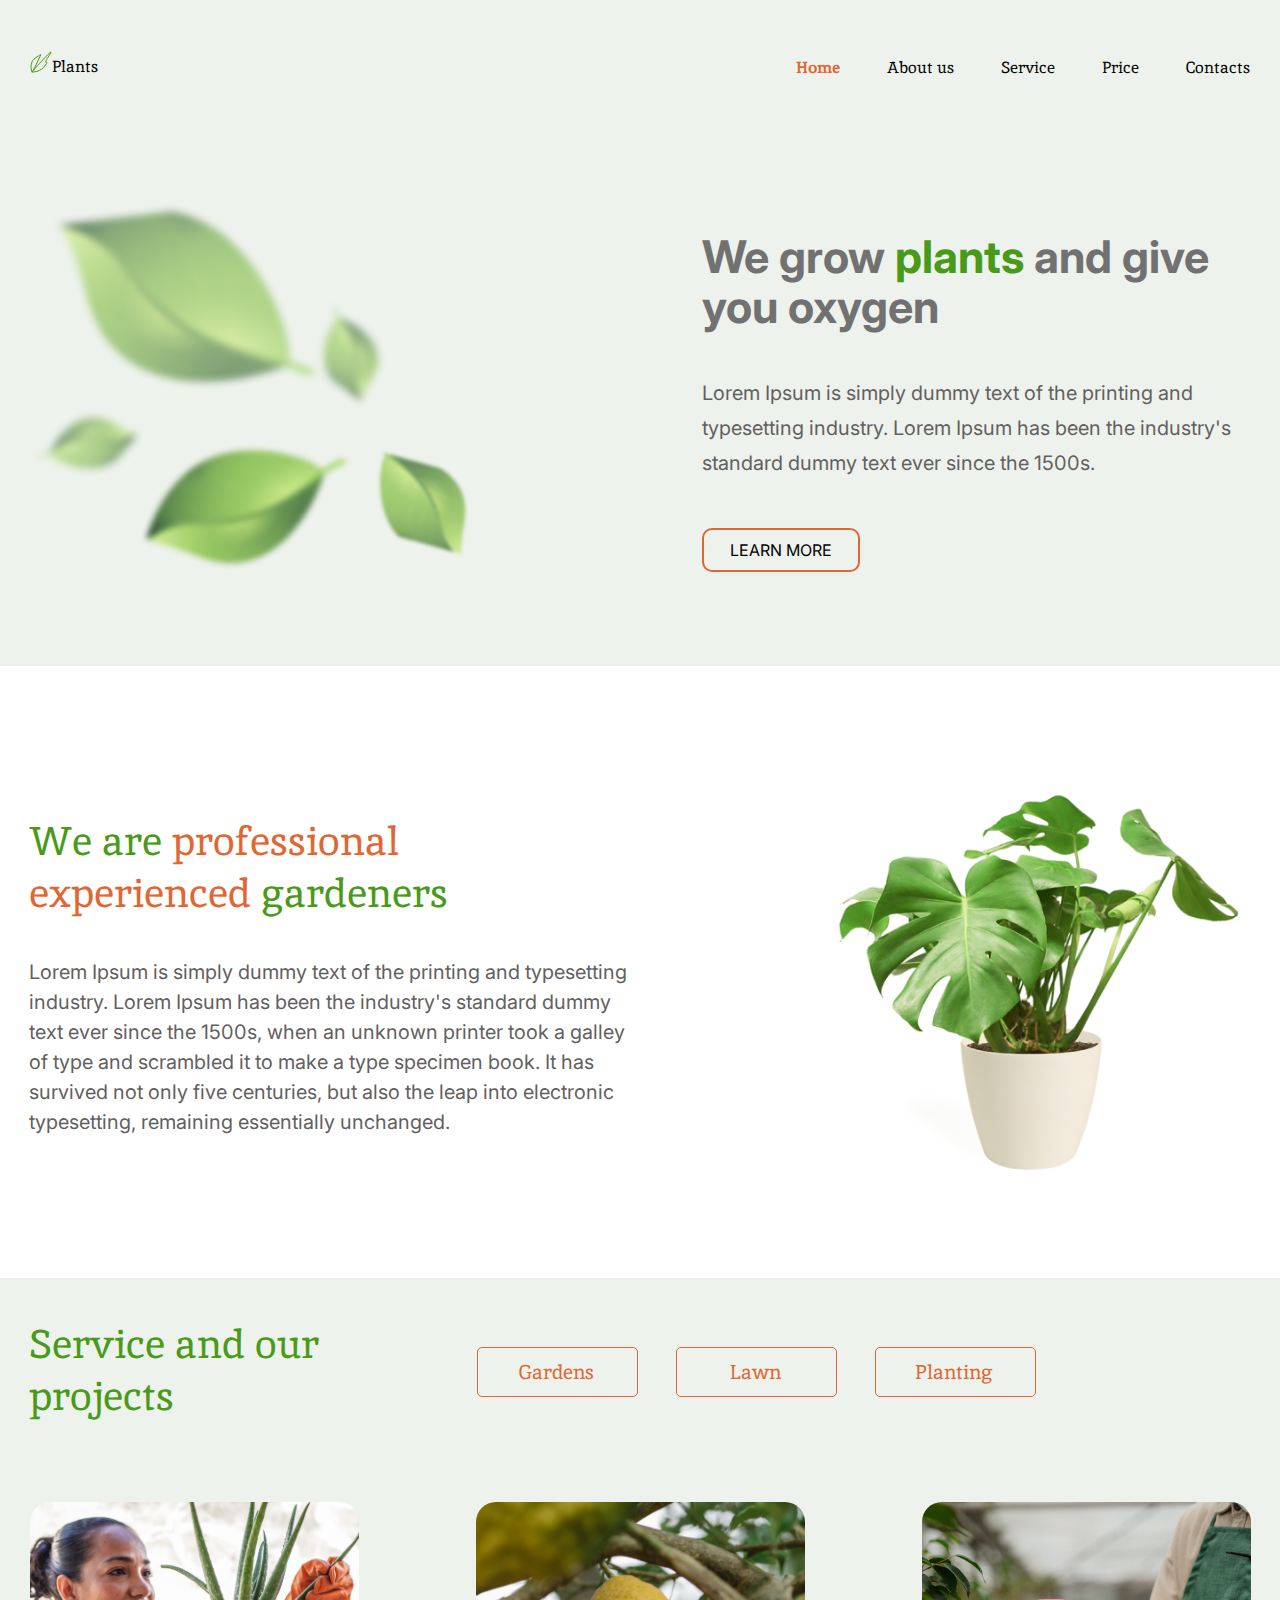
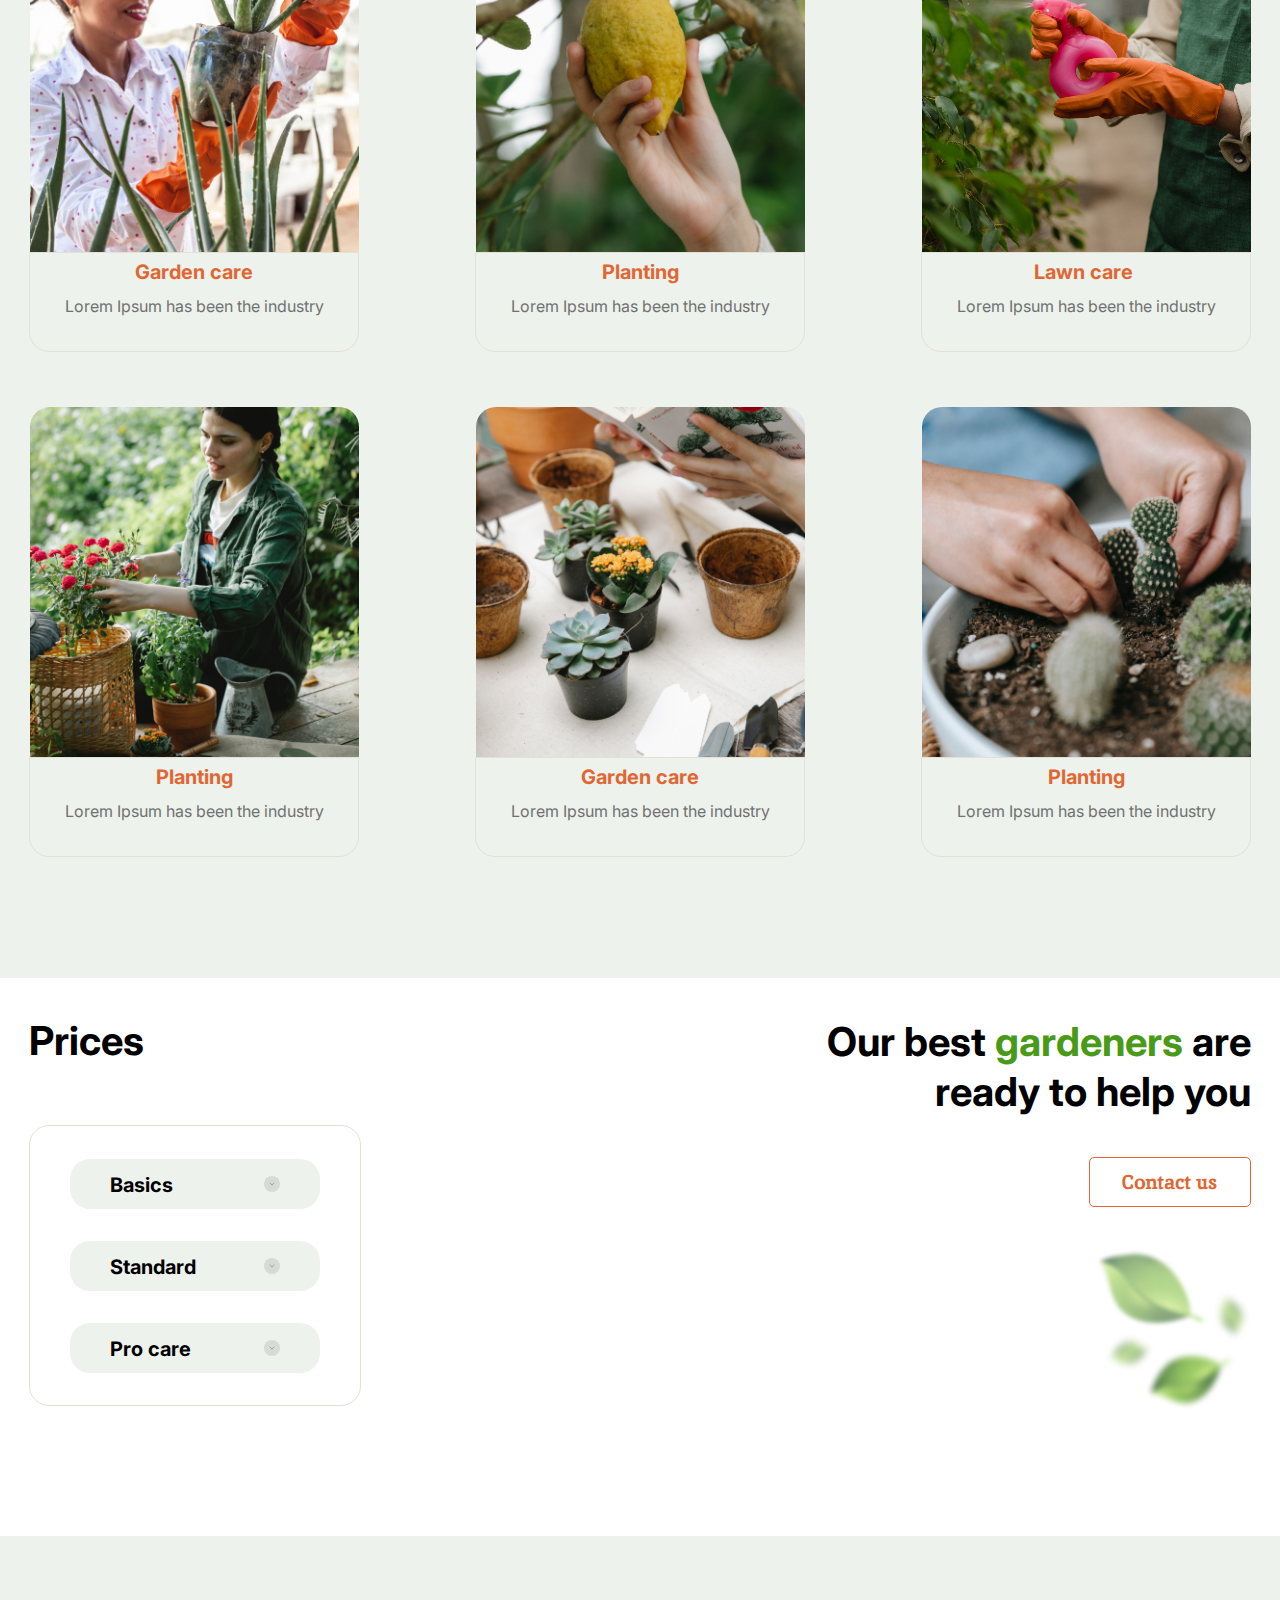
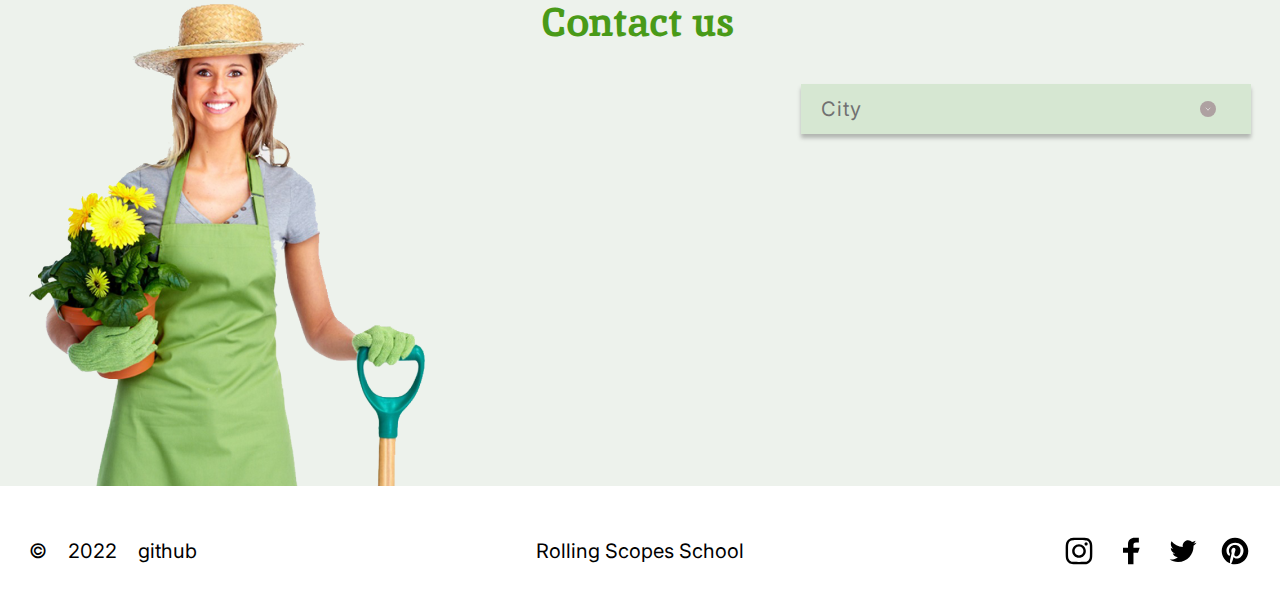
<file: index.html>
<!DOCTYPE html>
<html lang="en">
<head>
  <meta charset="UTF-8">
  <meta http-equiv="X-UA-Compatible" content="IE=edge">
  <meta name="viewport" content="width=device-width, initial-scale=1.0">
  <title>Plants</title>
  <link rel="icon" href="assets/favicon-logo.ico">
  <link rel="stylesheet" href="style.css">
  <link href="https://fonts.googleapis.com/css2?family=Inika:wght@400;700&display=swap" rel="stylesheet">
  <link href="https://fonts.googleapis.com/css2?family=Inter:wght@300;400;500;700&display=swap" rel="stylesheet">
</head>
<body>
  <header class="header">
    <div class="container">
      <div class="logo-wrapper">
        <img src="assets/icons/logo.svg" alt="Logo">
        <span class="logo-title">Plants</span>
      </div>
      <nav class="nav">
        <div class="hamb hamb__field" id="hamb">
            <span class="bar"></span>
            <span class="bar"></span>
            <span class="bar"></span>
            <span class="bar"></span>
        </div>
        <ul class="nav-list" id="nav-list">
          <li class="nav-item"><a href="#home" class="nav-link current-link">Home</a></li>
          <li class="nav-item"><a href="#about" class="nav-link">About us</a></li>
          <li class="nav-item"><a href="#service" class="nav-link">Service</a></li>
          <li class="nav-item"><a href="#prices" class="nav-link">Price</a></li>
          <li class="nav-item"><a href="#contacts" class="nav-link">Contacts</a></li>
        </ul>
      </nav>
      <div class="popup" id="popup"></div>
    </div>
  </header>
  <main class="main">
    <section class="home-section section" id="home">
      <div class="container">
        <img src="assets/images/leafs.png" alt="" class="leaves-img">
        <div class="home-text-box">
          <h1>We grow <span class="green-text">plants</span> and give you oxygen</h1>
          <p>Lorem Ipsum is simply dummy text of the printing and typesetting industry. Lorem Ipsum has been the industry's standard dummy text ever since the 1500s.</p>
          <button class="main-btn">LEARN MORE</button>
        </div>
      </div>
    </section>
    <section class="about-section section" id="about">
      <div class="container">
        <div class="about-text-box">
          <h2 class="about-title"><span class="green-text">We are</span> professional<br>experienced <span class="green-text">gardeners</span></h2>
          <p>Lorem Ipsum is simply dummy text of the printing and typesetting industry. Lorem Ipsum has been the industry's standard dummy text ever since the 1500s, when an unknown printer took a galley of type and scrambled it to make a type specimen book. It has survived not only five centuries, but also the leap into electronic typesetting, remaining essentially unchanged.</p>
        </div>
        <img src="assets/images/houseplant.png" alt="Home plant" class="home-plant">
      </div>
    </section>
    <section class="service-section section" id="service">
      <div class="container">
        <div class="service-title-box">
          <h2 class="service-title green-text">Service and our projects</h2>
          <div class="service-btn-box">
            <button class="servise-btn btn">Gardens</button>
            <button class="servise-btn btn">Lawn</button>
            <button class="servise-btn btn">Planting</button>
          </div>
        </div>
        <div class="service-box-wrapper">
          <div class="service-box">
            <div class="service-box-img serv-img-1"></div>
            <div class="serv-box-info">
              <h3 class="service-box-title">Garden care</h3>
              <span class="service-box-text">Lorem Ipsum has been the industry</span>
            </div>
          </div>
          <div class="service-box">
            <div class="service-box-img serv-img-2"></div>
            <div class="serv-box-info">
              <h3 class="service-box-title">Planting</h3>
              <span class="service-box-text">Lorem Ipsum has been the industry</span>
            </div>
          </div>
          <div class="service-box">
            <div class="service-box-img serv-img-3"></div>
            <div class="serv-box-info">
              <h3 class="service-box-title">Lawn care&nbsp;</h3>
              <span class="service-box-text">Lorem Ipsum has been the industry</span>
            </div>
          </div>
          <div class="service-box">
            <div class="service-box-img serv-img-4"></div>
            <div class="serv-box-info">
              <h3 class="service-box-title">Planting</h3>
              <span class="service-box-text">Lorem Ipsum has been the industry</span>
            </div>
          </div>
          <div class="service-box">
            <div class="service-box-img serv-img-5"></div>
            <div class="serv-box-info">
              <h3 class="service-box-title">Garden care</h3>
              <span class="service-box-text">Lorem Ipsum has been the industry</span>
            </div>
          </div>
          <div class="service-box">
            <div class="service-box-img serv-img-6"></div>
            <div class="serv-box-info">
              <h3 class="service-box-title">Planting</h3>
              <span class="service-box-text">Lorem Ipsum has been the industry</span>
            </div>
          </div>
        </div>
      </div>
    </section>
    <section class="prices-section section" id="prices">
      <div class="container">
        <div class="prices-box">
          <h2 class="prices-title">Prices</h2>
          <div class="prices-wrapper" id="prices-wrapper">
            <div class="prices-option">
              <div class="label">
                Basics
                <div class="price-toggle"></div>
              </div>
              <div class="content">
                <hr>
                <p class="price-desc">Release of Letraset sheets containing Lorem Ipsum passages, and more recently</p>
                <div class="price-info">
                  <span class="dollar-sign">$</span>
                  <span class="price-amount">15</span>
                  <span class="price-period">/ per hour</span>
                </div>
                <a href="#contacts">
                  <button class="order-btn">Order</button>
                </a>
              </div>
            </div>
            <div class="prices-option">
              <div class="label">
                Standard
                <div class="price-toggle"></div>
              </div>
              <div class="content">
                <hr>
                <p class="price-desc">Release of Letraset sheets containing Lorem Ipsum passages, and more recently</p>
                <div class="price-info">
                  <span class="dollar-sign">$</span>
                  <span class="price-amount">25</span>
                  <span class="price-period">/ per hour</span>
                </div>
                <a href="#contacts">
                  <button class="order-btn">Order</button>
                </a>
              </div>
            </div>
            <div class="prices-option">
              <div class="label">
                Pro care
                <div class="price-toggle"></div>
              </div>
              <div class="content">
                <hr>
                <p class="price-desc">Release of Letraset sheets containing Lorem Ipsum passages, and more recently</p>
                <div class="price-info">
                  <span class="dollar-sign">$</span>
                  <span class="price-amount">35</span>
                  <span class="price-period">/ per hour</span>
                </div>
                <a href="#contacts">
                  <button class="order-btn" href="#contacts">Order</button>
                </a>
              </div>
            </div>
          </div>
        </div>
        <div class="prices-contact-box">
          <span class="prices-subtitle">Our best <span class="green-text">gardeners</span> are ready to help you</span>
          <button class="contact-btn">Contact us</button>
          <img src="assets/images/leafs-small.png" alt="">
        </div>
      </div>
    </section>
    <section class="contacts-section section" id="contacts">
      <div class="container">
        <img src="assets/images/contact_woman.png" alt="" class="contact-img">
        <div class="contact-wrapper">
          <h2 class="contact-title">Contact us</h2>
          <div class="custom-select">
            <select class="contact-city" id="contact-city">
              <option value="" selected disabled hidden>City</option>
              <option value="1">Canandaigua, NY</option>
              <option value="2">New York City</option>
              <option value="3">Yonkers, NY</option>
              <option value="4">Sherrill, NY</option>
            </select>
          </div>
          <div class="city-card" id="city-card">
            <div class="card-info">
              <div class="card-label">City:</div>
              <div class="card-data" id="city-name">Canandaigua, NY</div>
            </div>
            <div class="card-info">
              <div class="card-label">Phone:</div>
              <div class="card-data" id="city-phone">+1	585	393 0001</div>
            </div>
            <div class="card-info">
              <div class="card-label">Office adress:</div>
              <div class="card-data" id="city-adress">151 Charlotte Street</div>
            </div>
            <a href="" class="btn-to-call" id="btn-to-call">Call us</a>
          </div>
        </div>
      </div>
    </section>
  </main>
  <footer class="footer">
    <div class="container">
      <div class="year">
        <span>©</span>
        <span>2022</span>
        <a class="link" href="https://github.com/Viktoriia-code" target="_blank" rel="noopener noreferrer">
          <span>github</span>
        </a>
      </div>
      <div class="copy-right">
        <a class="link" href="https://rs.school/js-stage0/" target="_blank" rel="noopener noreferrer">Rolling Scopes School</a></div>
      <div class="social-links">
          <ul class="social-list">
            <li class="social-item">
              <a href="https://github.com/Viktoriia-code" target="_blank" rel="noopener noreferrer">
                <img class="social-img" src="assets/icons/inst.svg" alt="">
              </a>
            </li>
            <li class="social-item">
              <a href="https://github.com/Viktoriia-code" target="_blank" rel="noopener noreferrer">
                <img class="social-img" src="assets/icons/facebook.svg" alt="">
              </a>
            </li>
            <li class="social-item">
              <a href="https://github.com/Viktoriia-code" target="_blank" rel="noopener noreferrer">
                <img class="social-img" src="assets/icons/twiter.svg" alt="">
              </a>
            </li>
            <li class="social-item">
              <a href="https://github.com/Viktoriia-code" target="_blank" rel="noopener noreferrer">
                <img class="social-img" src="assets/icons/pinterest.svg" alt="">
              </a>
            </li>
          </ul>
        </div>
    </div>
  </footer>
  <script src="index.js"></script>
</body>
</html>
</file>
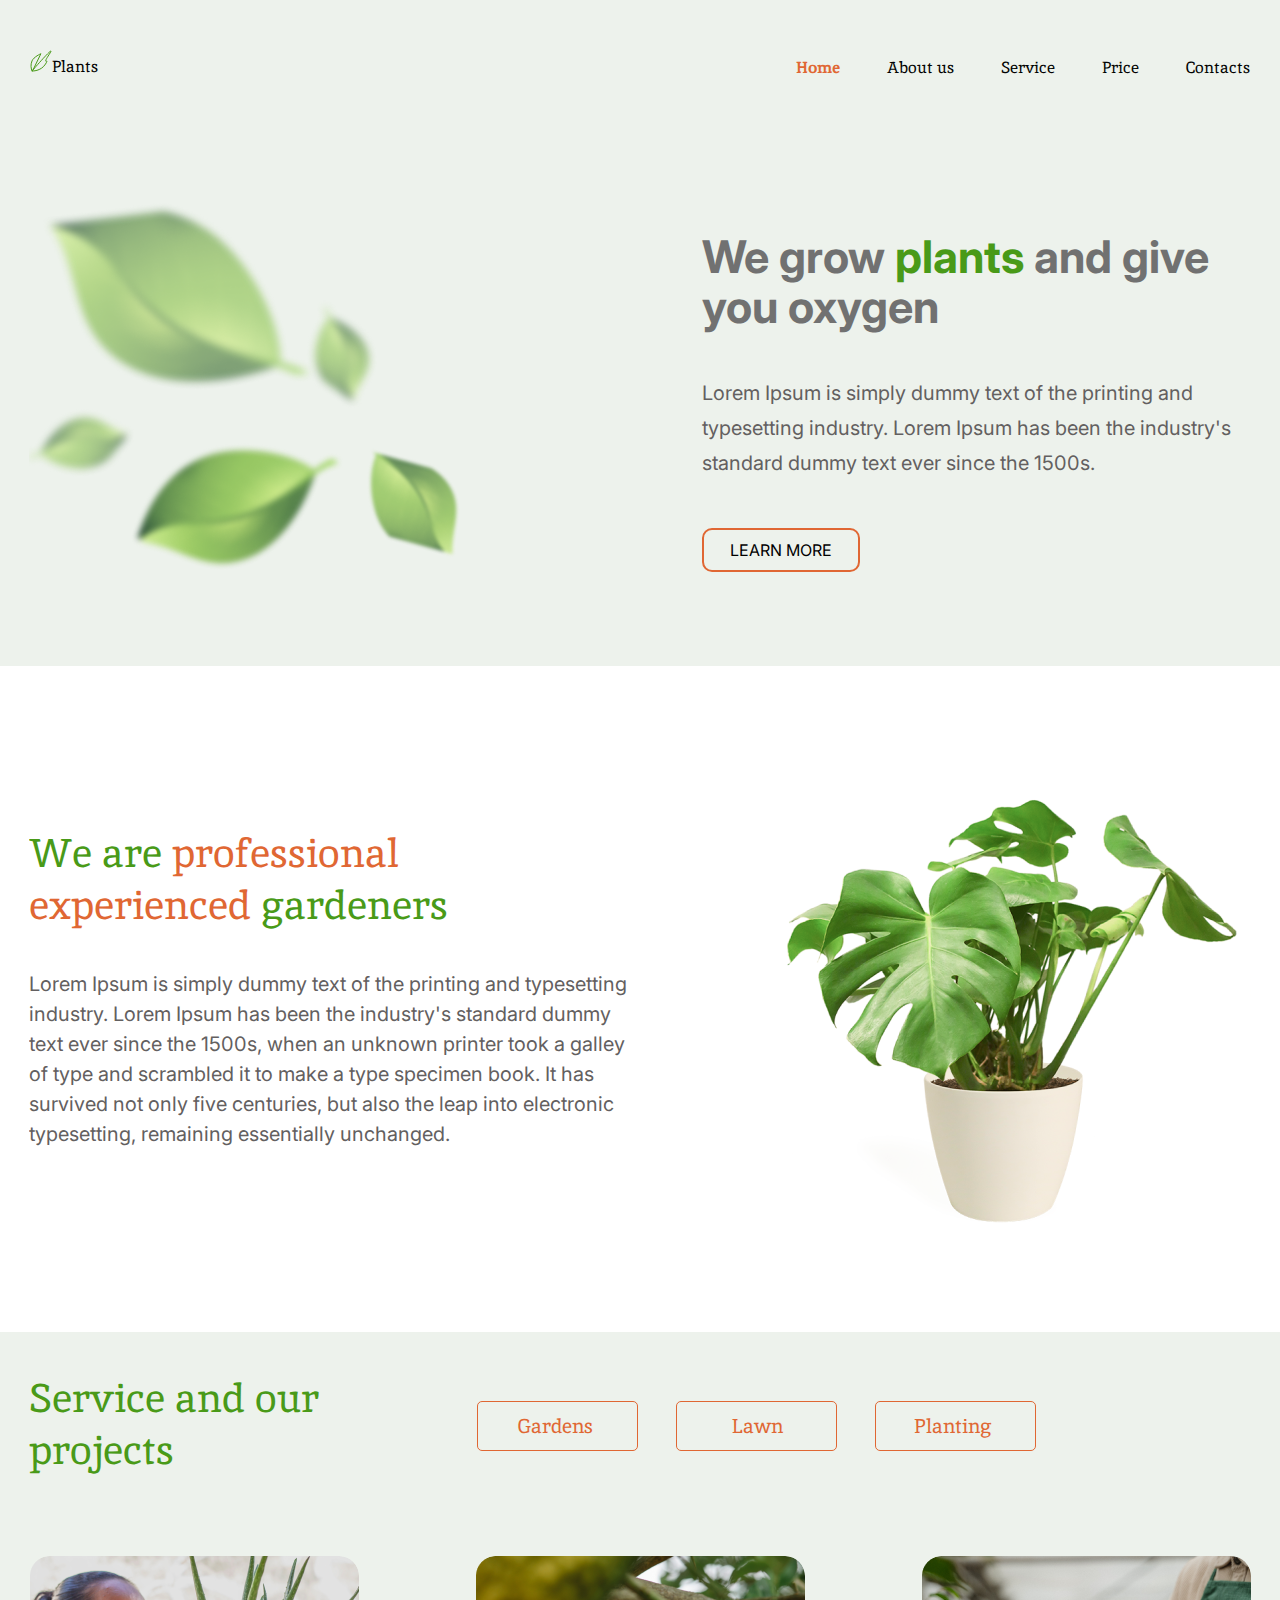
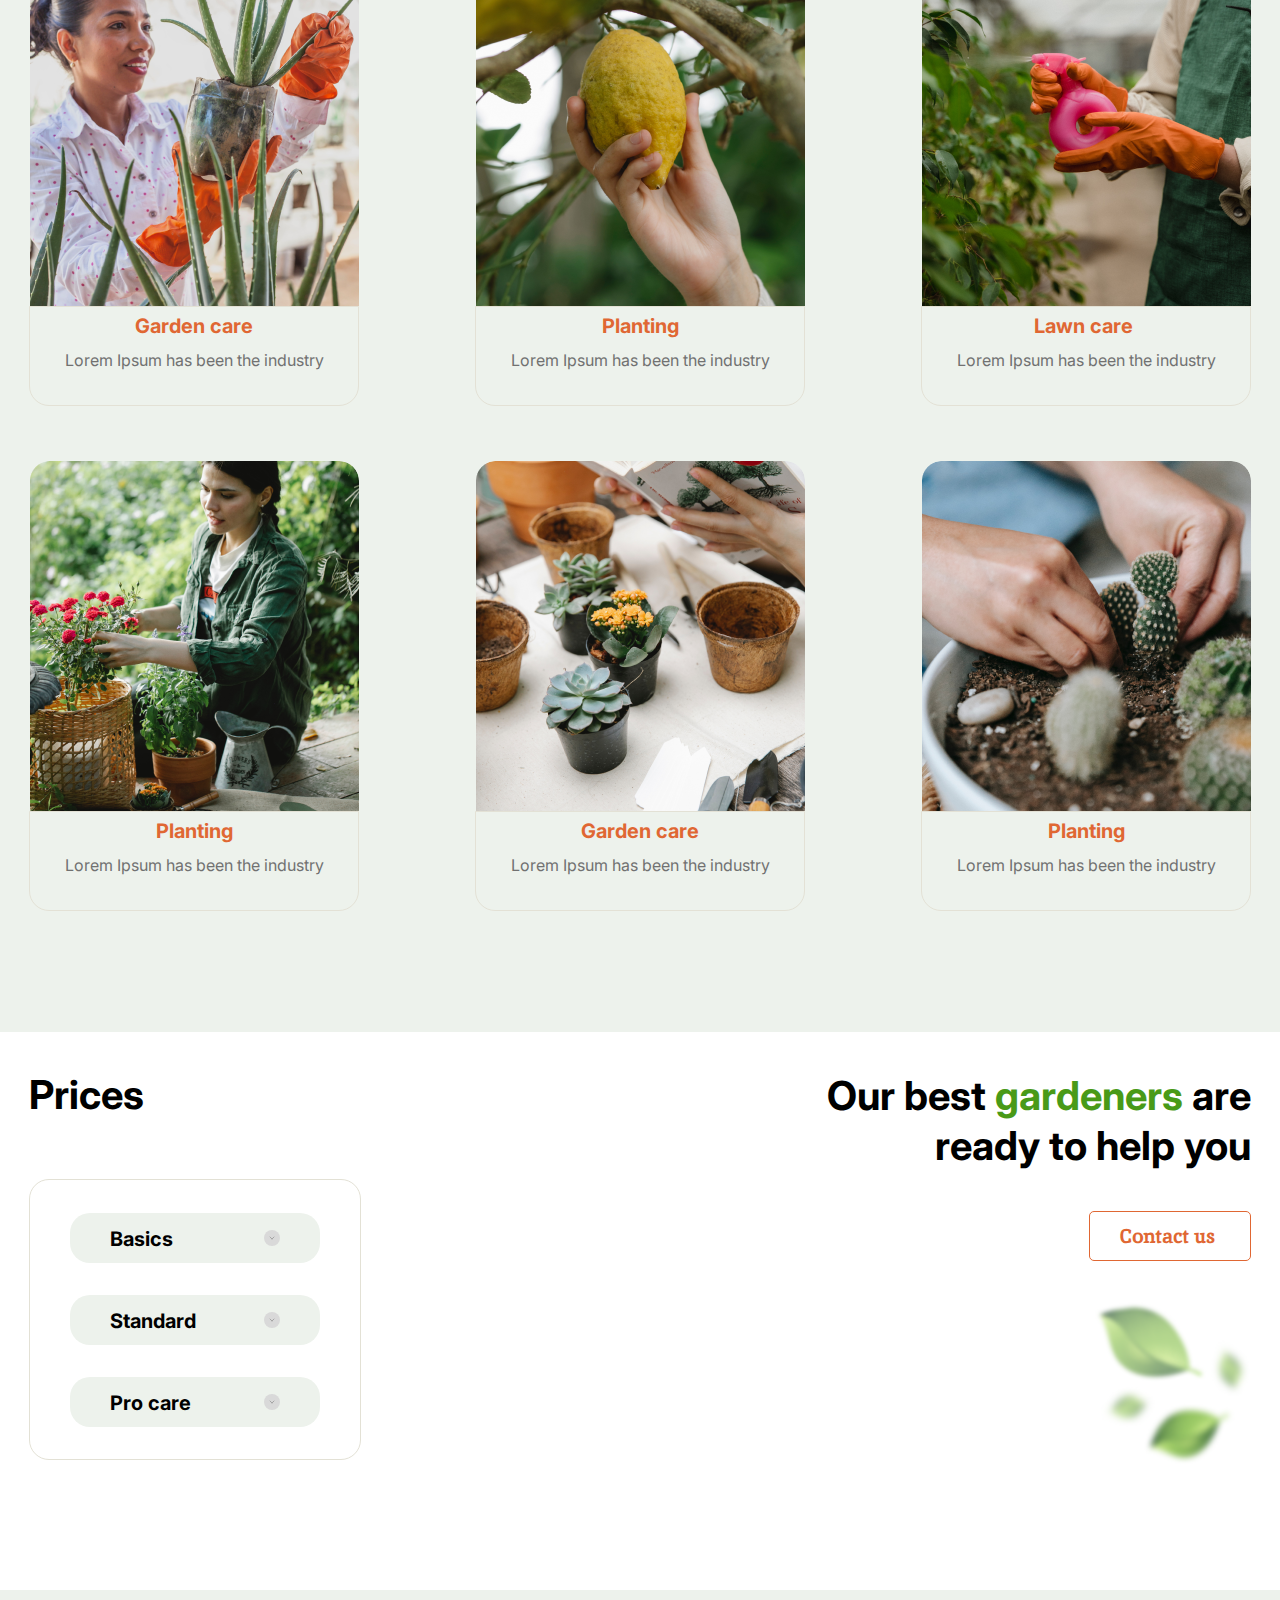
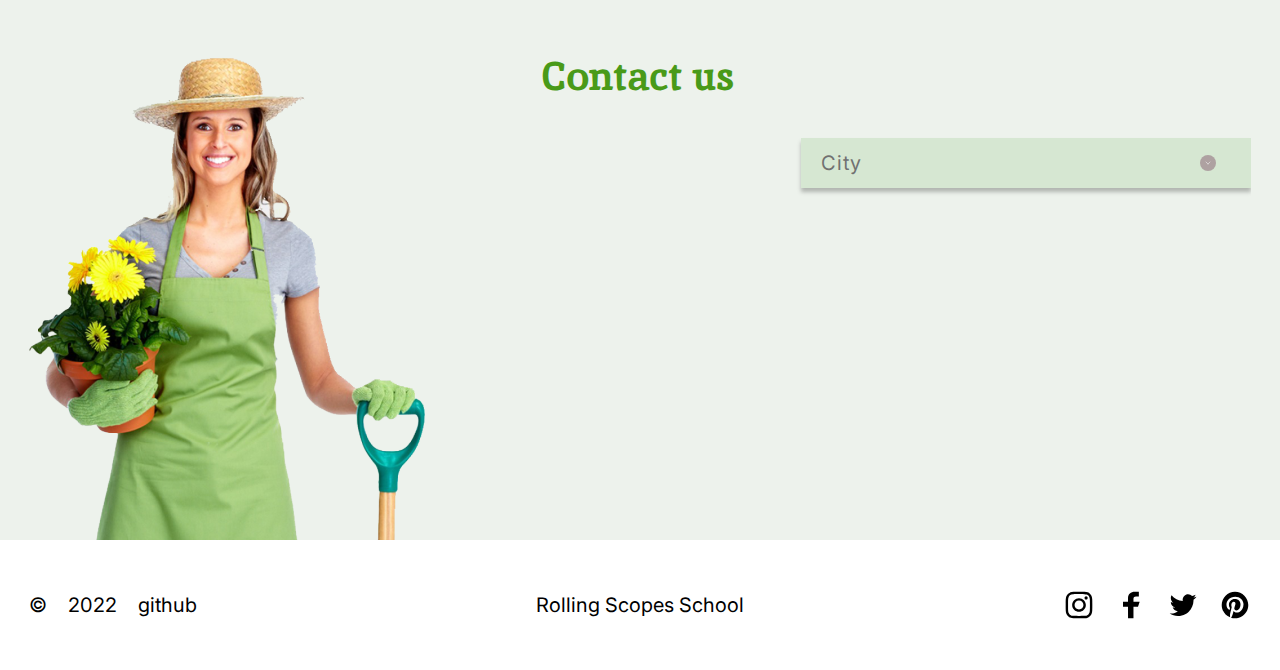
<file: plants/index.html>
<!DOCTYPE html>
<html lang="en">
<head>
  <meta charset="UTF-8">
  <meta http-equiv="X-UA-Compatible" content="IE=edge">
  <meta name="viewport" content="width=device-width, initial-scale=1.0">
  <title>Plants</title>
  <link rel="icon" href="assets/favicon-logo.ico">
  <link rel="stylesheet" href="style.css">
  <link href="https://fonts.googleapis.com/css2?family=Inika:wght@400;700&display=swap" rel="stylesheet">
  <link href="https://fonts.googleapis.com/css2?family=Inter:wght@400;500;700&display=swap" rel="stylesheet">
  <script src="index.js"></script>
</head>
<body>
  <header class="header">
    <div class="container">
      <div class="logo-wrapper">
        <img src="assets/icons/logo.svg" alt="Logo">
        <span class="logo-title">Plants</span>
      </div>
      <nav class="nav">
        <ul class="nav-list">
            <li class="nav-item"><a href="#home" class="nav-link current-link">Home</a></li>
            <li class="nav-item"><a href="#about" class="nav-link">About us</a></li>
            <li class="nav-item"><a href="#service" class="nav-link">Service</a></li>
            <li class="nav-item"><a href="#prices" class="nav-link">Price</a></li>
            <li class="nav-item"><a href="#contacts" class="nav-link">Contacts</a></li>
        </ul>
    </nav>
    </div>
  </header>
  <main class="main">
    <section class="home-section section" id="home">
        <div class="container">
          <img src="assets/images/leafs.png" alt="" class="leaves-img">
          <div class="home-text-box">
            <h1>We grow <span class="green-text">plants</span> and give you oxygen</h1>
            <p>Lorem Ipsum is simply dummy text of the printing and typesetting industry. Lorem Ipsum has been the industry's standard dummy text ever since the 1500s.</p>
            <button class="main-btn">LEARN MORE</button>
          </div>
        </div>
    </section>
    <section class="about-section section" id="about">
      <div class="container">
        <div class="about-text-box">
          <h2 class="about-title"><span class="green-text">We are</span> professional experienced <span class="green-text">gardeners</span></h2>
          <p>Lorem Ipsum is simply dummy text of the printing and typesetting industry. Lorem Ipsum has been the industry's standard dummy text ever since the 1500s, when an unknown printer took a galley of type and scrambled it to make a type specimen book. It has survived not only five centuries, but also the leap into electronic typesetting, remaining essentially unchanged.</p>
        </div>
        <img src="assets/images/houseplant.png" alt="Home plant" class="home-plant">
      </div>
    </section>
    <section class="service-section section" id="service">
      <div class="container">
        <div class="service-title-box">
          <h2 class="service-title green-text">Service and our projects</h2>
          <div class="service-btn-box">
            <button class="servise-btn">Gardens&nbsp;</button>
            <button class="servise-btn">Lawn</button>
            <button class="servise-btn">Planting&nbsp;</button>
          </div>
        </div>
        <div class="service-box-wrapper">
          <div class="service-box">
            <img src="assets/images/service-box/first.png" alt="" class="service-box-img">
            <div class="serv-box-info">
              <h3 class="service-box-title">Garden care</h3>
              <span class="service-box-text">Lorem Ipsum has been the industry</span>
            </div>
          </div>
          <div class="service-box">
            <img src="assets/images/service-box/second.png" alt="" class="service-box-img">
            <div class="serv-box-info">
              <h3 class="service-box-title">Planting</h3>
              <span class="service-box-text">Lorem Ipsum has been the industry</span>
            </div>
          </div>
          <div class="service-box">
            <img src="assets/images/service-box/third.png" alt="" class="service-box-img">
            <div class="serv-box-info">
              <h3 class="service-box-title">Lawn care&nbsp;</h3>
              <span class="service-box-text">Lorem Ipsum has been the industry</span>
            </div>
          </div>
          <div class="service-box">
            <img src="assets/images/service-box/fourth.png" alt="" class="service-box-img">
            <div class="serv-box-info">
              <h3 class="service-box-title">Planting</h3>
              <span class="service-box-text">Lorem Ipsum has been the industry</span>
            </div>
          </div>
          <div class="service-box">
            <img src="assets/images/service-box/fifth.png" alt="" class="service-box-img">
            <div class="serv-box-info">
              <h3 class="service-box-title">Garden care</h3>
              <span class="service-box-text">Lorem Ipsum has been the industry</span>
            </div>
          </div>
          <div class="service-box">
            <img src="assets/images/service-box/sixth.png" alt="" class="service-box-img">
            <div class="serv-box-info">
              <h3 class="service-box-title">Planting</h3>
              <span class="service-box-text">Lorem Ipsum has been the industry</span>
            </div>
          </div>
        </div>
      </div>
    </section>
    <section class="prices-section section" id="prices">
      <div class="container">
        <div class="prices-box">
          <h2 class="prices-title">Prices</h2>
          <div class="prices-wrapper">
            <div class="prices-option">Basics
              <img src="assets/icons/accordion_btn.svg" alt="">
            </div>
            <div class="prices-option">Standard
              <img src="assets/icons/accordion_btn.svg" alt="">
            </div>
            <div class="prices-option">Pro care
              <img src="assets/icons/accordion_btn.svg" alt="">
            </div>
          </div>
        </div>
        <div class="prices-contact-box">
          <span class="prices-title">Our best <span class="green-text">gardeners</span> are ready to help you</span>
          <button class="contact-btn">Contact us&nbsp;</button>
          <img src="assets/images/leafs-small.png" alt="">
        </div>
      </div>
    </section>
    <section class="contacts-section section" id="contacts">
      <div class="container">
        <img src="assets/images/contact_woman.png" alt="">
        <div class="contact-wrapper">
          <h2 class="contact-title">Contact us</h2>
          <div class="contact-city">City
            <img src="assets/icons/accordion_btn_grey.svg" alt="">
          </div>
        </div>
      </div>
    </section>
  </main>
  <footer class="footer">
    <div class="container">
      <div class="year">
        <span>©</span>
        <span>2022</span>
        <a class="link" href="https://github.com/Viktoriia-code" target="_blank" rel="noopener noreferrer">
          <span>github</span>
        </a>
      </div>
      <div class="copy-right">
        <a class="link" href="https://rs.school/js-stage0/" target="_blank" rel="noopener noreferrer">Rolling Scopes School</a></div>
      <div class="social-links">
          <ul class="social-list">
            <li class="social-item">
              <a href="https://github.com/Viktoriia-code" target="_blank" rel="noopener noreferrer">
                <img class="social-img" src="assets/icons/inst.svg" alt="">
              </a>
            </li>
            <li class="social-item">
              <a href="https://github.com/Viktoriia-code" target="_blank" rel="noopener noreferrer">
                <img class="social-img" src="assets/icons/facebook.svg" alt="">
              </a>
            </li>
            <li class="social-item">
              <a href="https://github.com/Viktoriia-code" target="_blank" rel="noopener noreferrer">
                <img class="social-img" src="assets/icons/twiter.svg" alt="">
              </a>
            </li>
            <li class="social-item">
              <a href="https://github.com/Viktoriia-code" target="_blank" rel="noopener noreferrer">
                <img class="social-img" src="assets/icons/pinterest.svg" alt="">
              </a>
            </li>
          </ul>
      </div>
    </div>
  </footer>
</body>
</html>
</file>
<file: style.css>
* {
  margin: 0;
  padding: 0;
  box-sizing: border-box;
}
html {
  scroll-behavior: smooth;
  transition: all .5s;
}
body {
  font-family: 'Inter', sans-serif;
}
.container {
  max-width: 1222px;
  margin: 0 auto;
  overflow: hidden;
}
.header {
  background-color: #EDF2EC;
  font-family: 'Inika', serif;
  color: #000000;
  font-size: 16px;
}
header .container {
  display: flex;
  justify-content: space-between;
  overflow: hidden;
  padding: 42px 1px;
  align-items: center;
  height: 134px;
}
.logo-wrapper {
  height: 33px;
  white-space: nowrap;
}
.logo img {
  margin-top: 3px;
}
.logo-title {
  position: relative;
  left: -4px;
  font-size: 16px;
  font-weight: 400;
  display: inline;
  bottom: 1px;
}
.nav-list {
  display: flex;
  list-style: none;
  gap: 47px;
  box-sizing: border-box;
}
.nav-link {
  text-decoration: none;
  color: #010201;
  transition: all .6s;
}
.nav-link:hover {
  color: #E06733;
}
.current-link {
  font-weight: 700;
  color: #E06733;
}
.home-section {
  background-color: #EDF2EC;
}
.home-section h1 {
  font-weight: 700;
  font-size: 45px;
  margin-top: 6px;
  line-height: 50px;
  margin-bottom: 44px;
  color: #717171;
}
.green-text {
  color: #499A18;
}
.home-section p {
  font-size: 20px;
  line-height: 35px;
  margin-bottom: 47px;
  color: #636060;
}
.home-section .container {
  padding: 53px 0px 55px 0px;
  display: flex;
  justify-content: space-between;
  align-items: center;
}
.home-text-box {
  width: 549px;
}
.main-btn {
  width: 158px;
  height: 44px;
  background-color: transparent;
  border: 2px solid #E06733;
  border-radius: 10px;
  font-family: 'Inter', sans-serif;
  line-height: 20px;
  font-size: 16px;
  cursor: pointer;
  transition: all .5s;
}
.main-btn:hover,
.contact-btn:hover {
  background-color: #E06733;
  color: white;
}
.servise-btn.active {
  background-color: #E06733;
  color: white;
}
.btn:hover {
  background-color: #E06733;
  color: white;
}
.service-btn
.leaves-img {
  width: 32.1vw;
  height: fit-content;
  left: -9px;
  position: relative;
}
.about-section {
  padding-top: 93px;
  padding-bottom: 94px;
}
.about-section .container {
  display: flex;
  justify-content: space-between;
  align-items: center;
}
.about-title {
  font-family: 'Inika', serif;
  font-size: 40px;
  color: #E06733;
  font-weight: 400;
  line-height: 52px;
  width: 80%;
  margin-bottom: 38px;
  margin-top: 9px;
}
.about-text-box {
  width: 605px;
}
.about-text-box p {
  font-size: 20px;
  line-height: 30px;
  color: #636060;
}
.service-section {
  background-color: #EDF2EC;
  padding-bottom: 121px;
}
.service-title {
  font-family: 'Inika', serif;
  font-weight: 400;
  font-size: 40px;
  line-height: 52px;
  width: 306px;
}
.service-section .container {
  padding-top: 40px;
}
.servise-btn {
  font-family: 'Inika', serif;
  font-weight: 400;
  font-size: 20px;
  line-height: 26px;
  color: #E06733;
  background-color: transparent;
  border-radius: 5px;
  border: 1px solid #E06733;
  width: 161px;
  height: 50px;
  transition: all .5s;
  cursor: pointer;
  padding-right: 3px;
}
.service-title-box {
  display: flex;
  align-items: center;
  padding-bottom: 80px;
  flex-wrap: wrap;
  justify-content: space-between;
  max-width: 1007px;
  gap: 2vw;
}
.service-btn-box {
  padding-top: 4px;
  gap: 38px;
  display: flex;
  cursor: pointer;
}
.service-box-wrapper {
  display: grid;
  grid-auto-flow: row;
  grid-column-gap: 116px;
  grid-row-gap: 55px;
  grid-template-columns: repeat(auto-fill, 330px);
  justify-content: center;
}
.service-box {
  width: 330px;
  height: 450px;
  text-align: center;
  display: flex;
  flex-direction: column;
  transition: all 0.5s;
}
.service-box-img {
  height: 350px;
  width: 329px;
  object-fit: cover;
  border-radius: 20px 20px 0 0;
  background-size: cover;
  background-position: center;
  /*filter: contrast(75%) brightness(105%);*/
  margin-left: 1px;
}
.serv-img-1 {
  background-image: url(assets/images/service-box/1.jpg);
}
.serv-img-2 {
  background-image: url(assets/images/service-box/2.jpg);
}
.serv-img-3 {
  background-image: url(assets/images/service-box/3.jpg);
}
.serv-img-4 {
  background-image: url(assets/images/service-box/4.jpg);
}
.serv-img-5 {
  background-image: url(assets/images/service-box/5.jpg);
}
.serv-img-6 {
  background-image: url(assets/images/service-box/6.jpg);
}
.serv-box-info {
  border: 1px solid #E3E1D5;
  border-radius: 0 0 20px 20px;
  height: 100px;
  width: 330px;
}
.service-box-title {
  font-family: 'Inter', sans-serif;
  font-style: bold;
  font-size: 20px;
  line-height: 20px;
  color: #E06733;
  margin-top: 9px;
  margin-bottom: 14px;
}
.service-box-text {
  color: #717171;
}
.prices-title,
.prices-subtitle {
  font-weight: 700;
  font-size: 40px;
  line-height: 50px;
  color: #000000;
  margin-bottom: 40px;
}
.prices-section {
  padding-top: 38px;
  padding-bottom: 20px;
}
.prices-section .container {
  display: flex;
  justify-content: space-between;
}
.prices-contact-box {
  width: 452px;
  text-align: right;
  display: flex;
  flex-direction: column;
  align-items: end;
  padding-top: 1px;
}
.prices-contact-box img {
  width: 166px;
  height: 187px;
  margin-top: 34px;
  transform: translateX(9px);
}
.contact-btn {
  font-family: 'Inika', serif;
  font-weight: 700;
  font-size: 20px;
  line-height: 26px;
  color: #E06733;
  background-color: transparent;
  border-radius: 5px;
  border: 1px solid #E06733;
  width: 158px;
  height: 48px;
  box-sizing: content-box;
  transition: all .5s;
  cursor: pointer;
  padding-right: 2px;
}
.prices-wrapper {
  width: 332px;
  border: 1px solid #E3E1D5;
  border-radius: 20px;
  display: flex;
  flex-direction: column;
  gap: 32px;
  padding-top: 33px;
  padding-bottom: 32px;
  align-items: center;
}
.prices-option {
  width: 250px;
  height: 50px;
  background-color: #EDF2EC;
  border: none;
  border-radius: 20px;
  font-weight: 700;
  font-size: 20px;
  line-height: 20px;
  padding: 16px 40px 15px 40px;
  display: flex;
  flex-direction: column;
  align-items: center;
  transition: all .4s;
}
.prices-option.active {
  height: unset;
  background-color: #D6E7D2;
}
.prices-option.active .content {
  display: block;
}
.label {
  display: flex;
  justify-content: space-between;
  width: 100%;
  height: 29px;
  align-items: flex-start;
  cursor: pointer;
}
.prices-box {
  height: 500px;
}
.price-toggle {
  width: 16px;
  height: 16px;
  background-image: url(assets/icons/accordion_btn.svg);
  content: '';
  transition: all .5s;
  background-size: cover;
  position: relative;
  top: 1px;
}
.prices-option.active .price-toggle {
  width: 16px;
  height: 16px;
  background-image: url(assets/icons/accordion_btn_grey_open.svg);
  transition: all .5s;
}
.content {
  display: none;
}
.content hr {
  width: 164px;
  height: 0; 
  border: 0; 
  border-top: 0.5px solid #AEA1A1; 
  margin-bottom: 6px;
}
.price-desc {
  font-style: normal;
  font-weight: 300;
  font-size: 10px;
  line-height: 10px;
  margin-bottom: 6px;
}
.price-info {
  display: flex;
  height: 17px;
  align-items: baseline;
}
.dollar-sign {
  font-weight: 700;
  font-size: 12px;
  line-height: 20px;
  color: #E06733;
}
.price-amount {
  font-style: normal;
  font-weight: 700;
  font-size: 16px;
  line-height: 20px;
  color: #E06733;
}
.price-period {
  font-style: normal;
  font-weight: 400;
  font-size: 12px;
  line-height: 20px;
  color: #000000;
  padding-left: 4px;
}
.order-btn {
  background: #FFFFFF;
  border-radius: 10px;
  border: none;
  padding: 3px 7px 3px 0px;
  font-weight: 700;
  font-size: 14px;
  line-height: 20px;
  color: #717171;
  margin-top: 12px;
  width: 86px;
  height: 25px;
  position: relative;
  left: -1px;
  cursor: pointer;
}
.prices-title {
  margin-bottom: 59px;
}
.contacts-section {
  background-color: #EDF2EC;
  padding-top: 53px;
}
.contacts-section .container {
  display: flex;
  overflow: inherit;
  justify-content: space-between;
}
.contact-title {
  font-weight: 700;
  font-size: 40px;
  line-height: 52px;
  color: #499A18;
  font-family: 'Inika', serif;
  margin-top: 7px;
  width: 100%;
  margin-bottom: 36px;
  padding-left: 12px;
}
/*start of select*/
.custom-select {
  position: relative;
  text-align: left;
  max-width: 450px;
  width: 100%;
  float: right;
}
.custom-select select {
  display: none; /*hide original SELECT element:*/
}
.select-selected {
  background-color: #D6E7D2;
  font-style: normal;
  font-weight: 400;
  font-size: 20px;
  line-height: 40px;
  letter-spacing: 0.05em;
  padding: 5px 20px;
  display: flex;
  align-items: center;
  color: #717171;
  box-shadow: 0px 4px 4px rgba(0, 0, 0, 0.25);
  transition: all .6s;
  cursor: pointer;
}
.select-selected.choosed {
  background-color: #C1E698;
  padding-left: 35px;
  font-size: 16px;
}
/*style the arrow inside the select element:*/
.select-selected:after {
  position: absolute;
  content: "";
  right: 35px;
  width: 16px;
  height: 16px;
  background-image: url(assets/icons/accordion_btn_grey.svg);
}
.select-arrow-active {
  background-color: #C1E698;
  padding-left: 35px;
  box-shadow: none;
}
/*point the arrow upwards when the select box is open (active):*/
.select-selected.select-arrow-active:after {
  background-image: url(assets/icons/contact_accordion_btn_grey_open.svg);
}
/*style the items (options), including the selected item:*/
.select-items div {
  color: #717171;
  padding: 17px 5px 7px 5px;
  border: 1px solid #D9D9D9;
  border-color: transparent transparent #D9D9D9 transparent;
  cursor: pointer;
  user-select: none;
  height: 40px;
  display: flex;
  align-items: center;
  max-width: 450px;
  color: #499A18;
  letter-spacing: 0.05em;
  margin-bottom: 7px;
  margin-left: auto;
  margin-right: auto;
}

/*style items (options):*/
.select-items {
  position: absolute;
  background-color: #DCE9D9;
  color: #499A18;
  top: 100%;
  left: 0;
  right: 0;
  z-index: 99;
  max-width: 450px;
  padding: 22px 35px 24px 35px;
  transition: all .7s;
}

/*hide the items when the select box is closed:*/
.select-hide {
  display: none;
}

.select-items div:hover, .same-as-selected {
  color: #717171;
  border-color: transparent transparent #717171 transparent;
}
/*
.contact-city {
  display: flex;
  justify-content: space-between;
  align-items: center;
  background-color: #D6E7D2;
  font-weight: 400;
  font-size: 20px;
  line-height: 40px;
  max-width: 450px;
  width: 100%;
  height: 50px;
  padding: 5px 35px 5px 20px;
  float: right;
  letter-spacing: 0.05em;
  color: #717171;
  box-shadow: 0px 4px 4px rgba(0, 0, 0, 0.25);
  appearance: none;
  border: none;
}
.contact-city::-ms-expand{
  display: none;
}
.contact-city:not([multiple]) {
  background-repeat: no-repeat;
  background-position: center;
  background-image: url("assets/icons/accordion_btn_grey.svg");
  background-position-x: calc( 100% - 35px );
}
.contact-city:focus-within:not([multiple]) {
  background-repeat: no-repeat;
  background-position: center;
  background-image: url("assets/icons/accordion_btn_grey_open.svg");
  background-position-x: calc( 100% - 35px );
}
.contact-city:focus, .contact-city:hover {
  border: none;
  outline: none; 
}
.contact-city option {
  background-color: #D1E8D3;
  font-style: normal;
  font-weight: 400;
  font-size: 16px;
  line-height: 40px;
  font-family: 'Inter', serif;
  letter-spacing: 0.05em;
  color: #499A18;
  box-shadow: none;
}*/
.city-card {
  clear: both;
  border: 1px solid #000000;
  border-radius: 20px;
  max-width: 448px;
  padding: 17px 37px 31px 33px;
  float: right;
  width: 100%;
  margin-top: 47px;
  display: none;
}
.card-info {
  display: flex;
  align-items: center;
}
.card-label {
  font-style: normal;
  font-weight: 400;
  font-size: 16px;
  line-height: 40px;
  letter-spacing: 0.05em;
  color: #000000;
  width: 132px;
  text-align: left;
}
.card-data {
  font-weight: 400;
  font-size: 16px;
  line-height: 40px;
  letter-spacing: 0.05em;
  color: #717171;
}
.btn-to-call {
  display: block;
  border: 1px solid #E06733;
  border-radius: 5px;
  width: 122px;
  height: 26px;
  text-align: center;
  margin: 0px auto 0px auto;
  text-decoration: none;
  font-family: 'Inika', serif;
  font-style: normal;
  font-weight: 700;
  font-size: 10px;
  line-height: 13px;
  text-align: center;
  color: #717171;
  padding-top: 5px;
  margin-top: 18px;
}
.contact-wrapper {
  width: 59%;
}
.footer .container {
  display: flex;
  justify-content: space-between;
  font-weight: 400;
  font-size: 20px;
  line-height: 50px;
  padding: 40px 0;
  align-items: center;
  font-style: normal;
}
.social-list {
  list-style: none;
  display: flex;
  justify-content: space-between;
  gap: 20px;
}
.year {
  display: flex;
  width: 168px;
  justify-content: space-between;
}
.social-item img {
  width: 32px;
  height: 32px;
  object-fit: scale-down;
}
.copy-right {
  padding-left: 19px;
}
.social-item {
  vertical-align: middle;
}
.social-img {
  transition: all .6s;
}
.social-img:hover {
  background-color: #E06733;
}
.social-links {
  height: 32px;
}
.link {
  text-decoration: none;
  color: inherit;
  transition: all .6s;
}
.link:hover {
  color: #E06733;
}
.hamb {
  display: none;
}
.popup {
  display: none;
}
.home-plant {
  width: 32.2vw;
}
@media screen and (max-width: 1250px) {
  .container {
    max-width: 95vw;
  }
}
@media screen and (max-width: 768px) {
  .contacts-section .container {
    flex-direction: column-reverse;
  }
  .container {
    max-width: 668px;
    width: 95%;
  }
  .header .container {
    max-width: 670px;
    height: 119px;
    padding: 37px 2px 35px 0;
  }
  .nav-list {
    gap: 6.12vw;
    white-space: nowrap;
    flex-wrap: wrap;
    justify-content: flex-end;
  }
  .logo-title {
    left: -5px;
  }
  .home-section {
    height: unset;
  }
  .home-section .container {
    flex-direction: row-reverse;
    align-items: flex-start;
    padding: 32px 0px 70px 0px;
  }
  .home-text-box {
    width: 53%;
  }
  .leaves-img {
    width: 37.5vw;
    height: fit-content;
    transform: translateX(12px);
  }
  .home-text-box h1 {
    font-weight: 700;
    font-size: 35px;
    line-height: 50px;
    margin-bottom: 31px;
  }
  .home-section p {
    font-weight: 400;
    font-size: 16px;
    line-height: 25px;
    margin-left: 5px;
    margin-bottom: 35px;
  }
  .about-section {
    padding-top: 40px;
    padding-bottom: 95px;
  }
  .about-section .container {
    flex-direction: column;
    align-items: center;
  }
  .about-title {
    font-size: 35px;
    line-height: 46px;
    width: 100%;
    text-align: center;
    margin: 0px auto;
    margin-bottom: 50px;
    padding-right: 1px;
  }
  .about-text-box {
    width: unset;
  }
  .home-plant {
    width: 32.5vw;
    margin-top: 68px;
    height: fit-content;
  }
  .service-section {
    padding-bottom: 70px;
  }
  .service-section .container {
    padding-top: 60px;
  }
  .service-title {
    font-size: 35px;
    line-height: 46px;
  }
  .service-box-wrapper {
    grid-column-gap: 106px;
    grid-template-columns: repeat(auto-fill, 281px);
    grid-row-gap: 38px;
    margin-left: 0px;
  }
  .service-title-box {
    gap: 38px;
    padding-bottom: 40px;
  }
  .service-box-img,
  .service-box {
    width: 280px;
  }
  .service-box {
    margin-left: 0px;
  }
  .serv-box-info {
    width: 280px;
    padding: 0px 38px;
  }
  .service-box-title {
    margin-bottom: 10px;
  }
  .prices-subtitle {
    font-size: 25px;
    line-height: 35px;
  }
  .prices-title {
    font-size: 35px;
    margin-left: 14px;
    line-height: 46px;
    margin-bottom: 55px;
  }
  .prices-section {
    padding-top: 38px;
    padding-bottom: 47px;
  }
  .prices-section .container {
    max-width: 670px;
    padding-left: 2px;
    flex-wrap: wrap;
    justify-content: center;
  }
  .prices-wrapper {
    padding-bottom: 33px;
    min-width: 280px;
    width: 43.2vw;
  }
  .prices-contact-box {
    margin-top: 101px;
    width: 45vw;
    max-width: 336px;
  }
  .prices-contact-box img {
    height: 186px;
    margin-top: 29px;
  }
  .prices-subtitle {
    margin-bottom: 28px;
  }
  .contact-img {
    width: 200px;
    margin-left: 20px;
  }
  .contacts-section .container {
    align-items: center;
    height: 706px;
    justify-content: space-between;
  }
  .contact-wrapper {
    text-align: center;
    width: 100%;
  }
  .contacts-section {
    padding-top: 33px;
  }
  .contact-title {
    margin-bottom: 99px;
    padding-right: 2px;
    padding-left: unset;
  }
  .custom-select {
    float: unset;
    margin-right: auto;
    margin-left: auto;
  }
  .city-card {
    padding: 17px 37px 31px 33px;
  }
  .select-selected {
    float: unset;
    margin: 0 auto;
    max-width: 450px;
  }
  .city-card {
    float: unset;
    margin-left: auto;
    margin-right: auto;
  }
  .footer .container {
    flex-direction: column;
    padding: 33px 0;
    padding-right: 5px;
  }
  .year {
    line-height: 24px;
    gap: 22px;
    margin-right: 0px;
    justify-content: end;
    width: 169px;
  }
  .copy-right {
    padding-left: unset;
    line-height: 57px;
    margin-bottom: 12px;
  }
  .logo-wrapper {
    height: 34px;
  }
  .service-btn-box {
    gap: 5vw;
    flex-flow: wrap;
  }
}
@media only screen and (max-width: 380px) {
  .container {
    max-width: 330px;
  }
  .header .container {
    max-width: 330px;
    height: 102px;
    padding: 27px 0px 35px 0;
  }
  .nav-list,
  .leaves-img {
    display: none;
  }
  .hamb {
    display: block;
  }
  .logo-wrapper {
    margin-top: 10px;
  }
  .home-text-box {
    width: 100%;
  }
  .home-text-box h1 {
    margin-top: unset;
    font-size: 25px;
    line-height: 35px;
    margin-bottom: 20px;
  }
  .home-section .container {
    padding: 20px 0px 24px 0px;
  }
  .home-section p {
    margin-left: unset;
    margin-bottom: 26px;
  }
  .main-btn {
    width: 100px;
    font-size: 10px;
    line-height: 20px;
    height: 34px;
  }
  .about-title {
    font-size: 25px;
    line-height: 33px;
    width: 100%;
    margin-bottom: 13px;
  }
  .about-section {
    padding-top: 30px;
    padding-bottom: 27px;
  }
  .about-text-box p {
    font-size: 15px;
    line-height: 25px;
  }
  .home-plant {
    width: 150px;
    margin-top: 0;
  }
  .service-title {
    font-size: 25px;
    line-height: 33px;
    width: 212px;
  }
  .service-section .container {
    padding-top: 30px;
  }
  .service-section {
    padding-bottom: 27px;
  }
  .service-box-img {
    width: 279px;
  }
  .servise-btn {
    width: 121px;
    height: 35px;
    font-size: 15px;
    line-height: 15px;
    padding-right: unset;
  }
  .service-btn-box {
    gap: 10px;
    row-gap: 9px;
    flex-wrap: wrap;
    padding-top: unset;
  }
  .service-box-wrapper {
    grid-template-columns: 1fr;
    justify-items: center;
    grid-row-gap: 34px;
  }
  .prices-box {
    height: unset;
  }
  .prices-title {
    font-size: 25px;
    line-height: 30px;
    text-align: center;
    margin-left: unset;
    margin-bottom: 37px;
    padding-left: 2px;
  }
  .prices-section {
    padding-top: 25px;
    padding-bottom: 40px;
  }
  .prices-section .container {
    flex-direction: column;
    align-items: center;
    padding-left: unset;
  }
  .prices-option {
    font-size: 15px;
    line-height: 20px;
    width: 180px;
    padding: 16px 40px 15px 30px;
  }
  .prices-wrapper {
    padding-top: 29px;
    gap: 14px;
    width: 224px;
    padding-bottom: 26px;
    margin-left: 2px;
    min-width: unset;
  }
  .prices-subtitle {
    font-size: 20px;
    line-height: 35px;
    width: 230px;
    text-align: center;
    margin-bottom: 20px;
    margin-left: 2px;
  }
  .prices-contact-box {
    padding-top: unset;
    margin-top: 20px;
    align-items: center;
    width: 100%;
  }
  .contact-btn {
    width: 119px;
    height: 33px;
    font-size: 15px;
    line-height: 20px;
    padding-right: unset;
    margin-right: 1px;
  }
  .prices-contact-box img {
    display: none;
  }
  .contact-title {
    font-size: 25px;
    line-height: 33px;
    margin-top: unset;
    margin-bottom: 81px;
    padding-right: unset;
  }
  .contacts-section {
    padding-top: 25px;
  }
  .contacts-section .container {
    height: unset;
    padding-right: 5px;
  }
  .contact-city {
    width: 300px;
    padding: 5px 20px 5px 20px;
  }
  .custom-select {
    float: unset;
    width: 92%;
    margin-right: auto;
    margin-left: auto;
  }
  .select-selected:after {
    right: 19px;
  }
  .city-card {
    padding: 7px;
  }
  .contact-img {
    width: 100px;
    margin-left: unset;
    padding-top: 132px;
  }
  .footer .container {
    padding: 22px 0;
    padding-right: 1px;
  }
  .copy-right {
    line-height: 54px;
    margin-bottom: -3px;
  }
  .year {
    line-height: 25px;
  }
  /*BURGER MENU*/
  .hamb {
    display: flex;
    align-items: center;
    flex-direction: column;
  }
  .hamb__field {
    cursor: pointer;
  }
  .bar {
    display: block;
    width: 40px;
    height: 2px;
    margin: 3px auto;
    background-color: #717171;
    transition: 0.4s;
  }
  .popup {
    position: fixed;
    top: 75px;
    left: -100%;
    width: 100%;
    background-color: #EDF2EC;
    z-index: 100;
    display: flex;
    transition: .6s;
  }
  .popup.open {
    left: 0;
    box-shadow: 0px 30px 20px rgb(0 0 0 / 15%);
  }
  .popup .nav-list {
    width: 100%;
    height: 100%;
    display: flex;
    flex-direction: column;
    align-items: center;
    justify-content: start;
    padding: 50px 0;
    overflow: auto;
    gap: unset;
  }
  .popup .nav-list > li {
    width: 100%;
  }
  .popup .nav-list > li > a {
    width: 100%;
    display: flex;
    justify-content: center;
    padding: 20px 0;
    font-size: 20px;
    color: #3f3f3f;
  }
  .hamb__field.active .bar:nth-child(2) {
    opacity: 0;
  }
  .hamb__field.active .bar:nth-child(3) {
    opacity: 0;
  }
  .hamb__field.active .bar:nth-child(1) {
    transform: translateY(12px) rotate(45deg);
  }
  .hamb__field.active .bar:nth-child(4) {
    transform: translateY(-12px) rotate(-45deg);
  }
  body.noscroll {
    overflow: hidden;
  }
}
</file>
<file: plants/style.css>
* {
  margin: 0;
  padding: 0;
  box-sizing: border-box;
}
html {
  scroll-behavior: smooth;
  transition: all .5s;
}
body {
  font-family: 'Inter', sans-serif;
}
.container {
  max-width: 1222px;
  margin: 0 auto;
  overflow: hidden;
}
.header {
  background-color: #EDF2EC;
  font-family: 'Inika', serif;
  color: #000000;
  font-size: 16px;
}
header .container {
  display: flex;
  justify-content: space-between;
  overflow: hidden;
  padding: 42px 1px;
  align-items: center;
  height: 134px;
}
.logo-wrapper {
  height: 35px;
}
.logo-title {
  position: relative;
  left: -4px;
  font-size: 16px;
  font-weight: 400;
  display: inline;
}
.nav-list {
  display: flex;
  list-style: none;
  gap: 47px;
  box-sizing: border-box;
}
.nav-link {
  text-decoration: none;
  color: #010201;
  transition: all .6s;
}
.nav-link:hover {
  color: #E06733;
}
.current-link {
  font-weight: 700;
  color: #E06733;
}
.home-section {
  background-color: #EDF2EC;
  height: 532px;
}
.home-section h1 {
  font-weight: 700;
  font-size: 45px;
  margin-top: 6px;
  line-height: 50px;
  margin-bottom: 44px;
  color: #717171;
}
.green-text {
  color: #499A18;
}
.home-section p {
  font-size: 20px;
  line-height: 35px;
  margin-bottom: 47px;
  color: #636060;
}
.home-section .container {
  padding: 53px 0px;
  display: flex;
  justify-content: space-between;
  align-items: center;
}
.home-text-box {
  width: 549px;
}
.main-btn {
  width: 158px;
  height: 44px;
  background-color: transparent;
  border: 2px solid #E06733;
  border-radius: 10px;
  font-family: 'Inter', sans-serif;
  line-height: 20px;
  font-size: 16px;
  cursor: pointer;
  transition: all .5s;
}
.main-btn:hover, 
.servise-btn:hover,
.contact-btn:hover {
  background-color: #E06733;
  color: white;
}
.leaves-img {
  width: 462px;
  height: 424px;
  left: -9px;
  position: relative;
}
.about-section {
  padding-top: 93px;
  padding-bottom: 94px;
}
.about-section .container {
  display: flex;
  justify-content: space-between;
}
.about-title {
  font-family: 'Inika', serif;
  font-size: 40px;
  color: #E06733;
  font-weight: 400;
  line-height: 52px;
  width: 80%;
  margin-bottom: 38px;
  margin-top: 68px;
}
.about-text-box {
  width: 605px;
}
.about-text-box p {
  font-size: 20px;
  line-height: 30px;
  color: #636060;
}
.service-section {
  background-color: #EDF2EC;
  padding-bottom: 121px;
}
.service-title {
  font-family: 'Inika', serif;
  font-weight: 400;
  font-size: 40px;
  line-height: 52px;
  width: 306px;
}
.service-section .container {
  padding-top: 40px;
}
.servise-btn {
  font-family: 'Inika', serif;
  font-weight: 400;
  font-size: 20px;
  line-height: 26px;
  color: #E06733;
  background-color: transparent;
  border-radius: 5px;
  border: 1px solid #E06733;
  width: 161px;
  height: 50px;
  transition: all .5s;
  cursor: pointer;
}
.service-title-box {
  display: flex;
  align-items: center;
  padding-bottom: 80px;
  flex-wrap: wrap;
  gap: 142px;
}
.service-btn-box {
  padding-top: 4px;
  gap: 38px;
  display: flex;
  cursor: pointer;
}
.service-box-wrapper {
  display: grid;
  grid-auto-flow: row;
  grid-column-gap: 116px;
  grid-row-gap: 55px;
  grid-template-columns: repeat(auto-fill, 330px);
}
.service-box {
  width: 330px;
  height: 450px;
  text-align: center;
  display: flex;
  flex-direction: column;
}
.service-box-img {
  height: 350px;
  width: 330px;
  object-fit: cover;
  border-radius: 20px 20px 0 0;
}
.serv-box-info {
  border: 1px solid #E3E1D5;
  border-radius: 0 0 20px 20px;
  height: 100px;
  width: 330px;
}
.service-box-title {
  font-family: 'Inter', sans-serif;
  font-style: bold;
  font-size: 20px;
  line-height: 20px;
  color: #E06733;
  margin-top: 9px;
  margin-bottom: 14px;
}
.service-box-text {
  color: #717171;
}
.prices-title {
  font-weight: 700;
  font-size: 40px;
  line-height: 50px;
  color: #000000;
  margin-bottom: 40px;
}
.prices-section {
  padding-top: 38px;
  padding-bottom: 116px;
}
.prices-section .container {
  display: flex;
  justify-content: space-between;
}
.prices-contact-box {
  width: 452px;
  text-align: right;
  display: flex;
  flex-direction: column;
  align-items: end;
  padding-top: 1px;
}
.prices-contact-box img {
  width: 150px;
  height: 171px;
  margin-top: 42px;
  transform: scale(1.1);
}
.contact-btn {
  font-family: 'Inika', serif;
  font-weight: 700;
  font-size: 20px;
  line-height: 26px;
  color: #E06733;
  background-color: transparent;
  border-radius: 5px;
  border: 1px solid #E06733;
  width: 160px;
  height: 48px;
  box-sizing: content-box;
  transition: all .5s;
  cursor: pointer;
}
.prices-wrapper {
  width: 332px;
  border: 1px solid #E3E1D5;
  border-radius: 20px;
  display: flex;
  flex-direction: column;
  gap: 32px;
  padding-top: 33px;
  padding-bottom: 32px;
  align-items: center;
}
.prices-option {
  width: 250px;
  height: 50px;
  background-color: #EDF2EC;
  border: none;
  border-radius: 20px;
  font-weight: 700;
  font-size: 20px;
  line-height: 20px;
  padding: 16px 40px 15px 40px;
  display: flex;
  justify-content: space-between;
  align-items: center;
}
.prices-box .prices-title {
  margin-bottom: 59px;
}
.contacts-section {
  background-color: #EDF2EC;
  padding-top: 53px;
}
.contacts-section .container {
  gap: 113px;
  display: flex;
}
.contact-title {
  font-weight: 700;
  font-size: 40px;
  line-height: 52px;
  color: #499A18;
  font-family: 'Inika', serif;
  margin-top: 7px;
  width: 100%;
  margin-bottom: 36px;
}
.contact-city {
  display: flex;
  justify-content: space-between;
  align-items: center;
  background-color: #D6E7D2;
  font-weight: 400;
  font-size: 20px;
  line-height: 40px;
  width: 450px;
  height: 50px;
  padding: 5px 35px 5px 20px;
  float: right;
  letter-spacing: 0.05em;
  color: #717171;
  box-shadow: 0px 4px 4px rgba(0, 0, 0, 0.25);
}
.contact-wrapper {
  width: 100%;
}
.footer .container {
  display: flex;
  justify-content: space-between;
  font-weight: 400;
  font-size: 20px;
  line-height: 50px;
  padding: 40px 0;
  align-items: center;
  font-style: normal;
}
.social-list {
  list-style: none;
  display: flex;
  justify-content: space-between;
  gap: 20px;
}
.year {
  display: flex;
  width: 168px;
  justify-content: space-between;
}
.social-item img {
  width: 32px;
  height: 32px;
  object-fit: scale-down;
}
.copy-right {
  padding-left: 19px;
}
.social-item {
  vertical-align: middle;
}
.social-img {
  transition: all .6s;
}
.social-img:hover {
  background-color: #E06733;
}
.social-links {
  height: 32px;
}
.link {
  text-decoration: none;
  color: inherit;
  transition: all .6s;
}
.link:hover {
  color: #E06733;
}
@media screen and (max-width: 768px) {
  .contacts-section .container {
    flex-direction: column-reverse;
  }
  .container {
    max-width: 668px;
  }
  .header .container {
    max-width: 670px;
    height: 119px;
    padding: 37px 2px 35px 0;
  }
  .logo-title {
    left: -5px;
  }
  .home-section {
    height: unset;
  }
  .home-section .container {
    flex-direction: row-reverse;
    align-items: flex-start;
    padding: 32px 0px 69px 0px;
  }
  .home-text-box {
    width: 51%;
  }
  .leaves-img {
    width: 281px;
    height: 264px;
    padding-top: 3px;
    transform: translateX(9px);
  }
  .home-text-box h1 {
    font-weight: 700;
    font-size: 35px;
    line-height: 50px;
    margin-bottom: 31px;
  }
  .home-section p {
    font-weight: 400;
    font-size: 16px;
    line-height: 25px;
    margin-left: 5px;
    margin-bottom: 35px;
  }
  .about-section {
    padding-top: 41px;
  }
  .about-section .container {
    flex-direction: column;
    align-items: center;
  }
  .about-title {
    font-size: 35px;
    line-height: 46px;
    width: 423px;
    text-align: center;
    margin: 0px auto;
    margin-bottom: 50px;
  }
  .about-text-box {
    width: unset;
  }
  .home-plant {
    width: 250px;
    margin-top: 68px;
  }
  .service-section .container {
    padding-top: 61px;
  }
  .service-title {
    font-size: 35px;
    line-height: 46px;
  }
  .service-box-wrapper {
    grid-column-gap: 108px;
    grid-template-columns: 1fr 1fr;
  }
  .service-title-box {
    gap: 38px;
    padding-bottom: 40px;
  }
  .service-box-img,
  .service-box {
    width: 281px;
  }
  .serv-box-info {
    width: 281px;
  }
}
</file>
